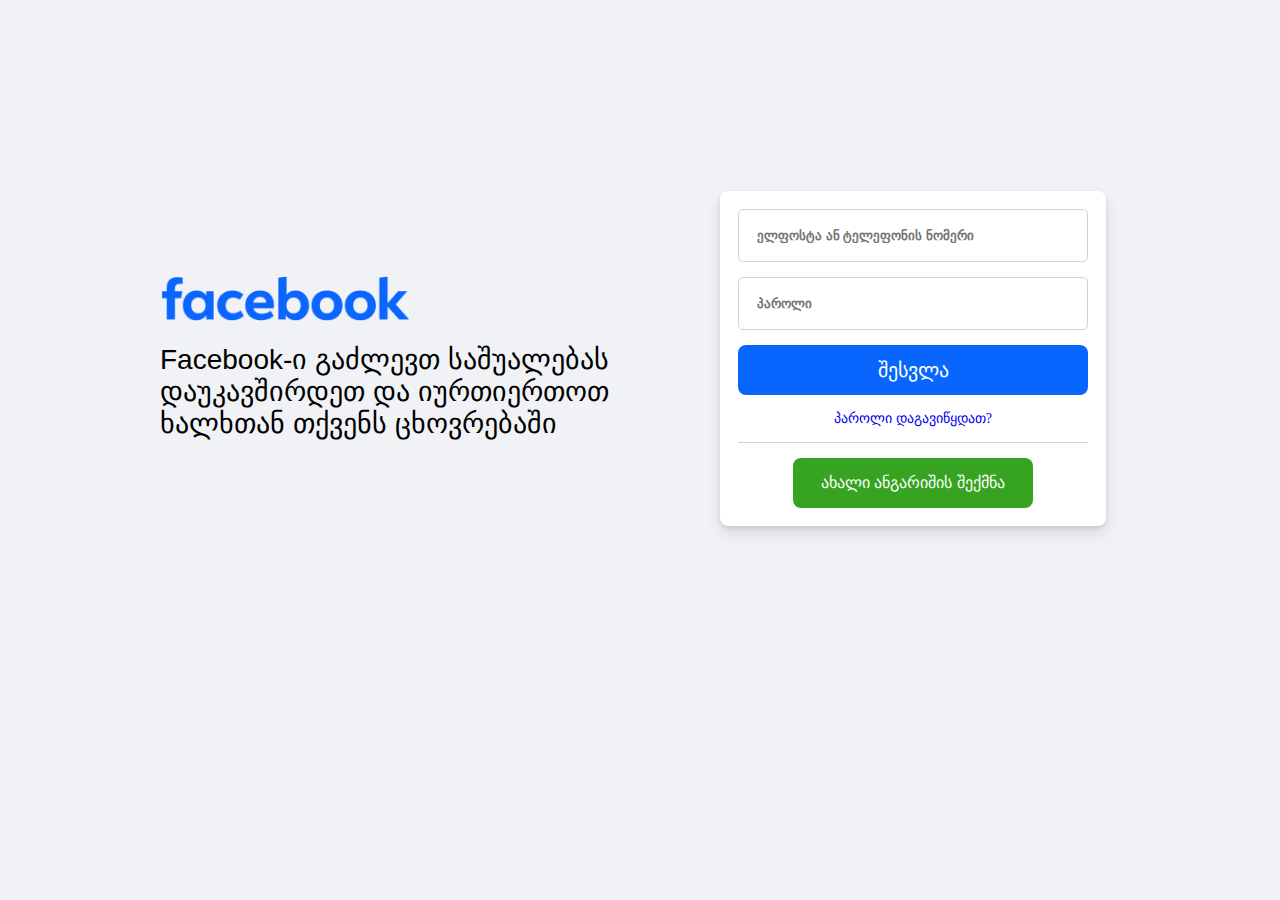
<file: facebook/index.html>
<!DOCTYPE html>
<html lang="en">
<head>
    <meta charset="UTF-8">
    <meta name="viewport" content="width=device-width, initial-scale=1.0">
    <link rel="stylesheet" href="./styles.css">
    <title>Facebook</title>
    <link rel="icon" type="image/x-icon" href="./photos/fb_icon_325x325.png">
</head>
<body>
    <div class="card">
        <div class="container">
            <div class="left-side">
                <h1><img src="./photos/Screenshot 2024-02-13 at 21.05.40.png" alt="" width="250px"></h1>
                <p>Facebook-ი გაძლევთ საშუალებას დაუკავშირდეთ და იურთიერთოთ ხალხთან თქვენს ცხოვრებაში</p>
            </div>
            <div class="right-side">
                <input type="text" placeholder="ელფოსტა ან ტელეფონის ნომერი" id="email">
                <input type="password" placeholder="პაროლი" id="pass">
                <button class="sign-in-btn" id="button">შესვლა</button>
                <a href="#" class="forgot-pass">პაროლი დაგავიწყდათ?</a>
                <div class="line"></div>
                <div style="text-align: center;">
                    <button class="secondBtn">ახალი ანგარიშის შექმნა</button>
                </div>
            </div>
        </div>
    </div>

    <script src="./app.js"></script>
</body>
</html>
</file>
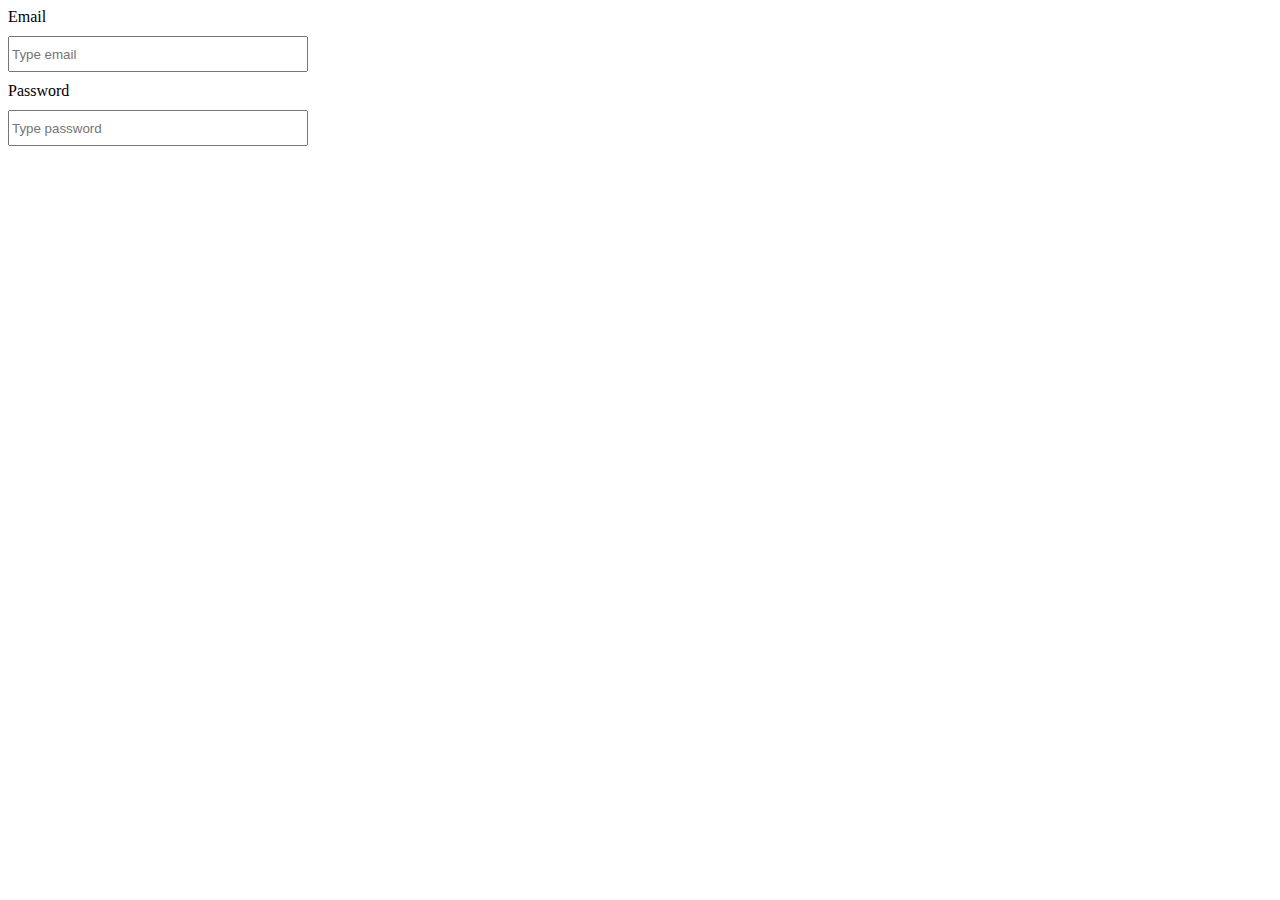
<file: regex/index.html>
<!DOCTYPE html>
<html lang="en">
<head>
    <meta charset="UTF-8">
    <meta name="viewport" content="width=device-width, initial-scale=1.0">
    <title>Document</title>
</head>
<body>
    <style>
        div {
          display: flex;
          flex-direction: column;
          gap: 10px;  
          width: 300px;
        }
        input {
            height: 30px;
        }
        #email_error {
            display: none;
            color: red;
        }
        #pass_error {
            display: none;
            color: red;
        }
    </style>
<div>
    <label for="email">Email</label>
    <input type="text" id="email" placeholder="Type email">
    <div id="email_error">invalid email!</div>
    <label for="email">Password</label>
    <input type="password" id="pass" placeholder="Type password">
    <div id="pass_error">Password invalid!</div>
</div>
    <script src="./app.js"></script>
</body>
</html>
</file>
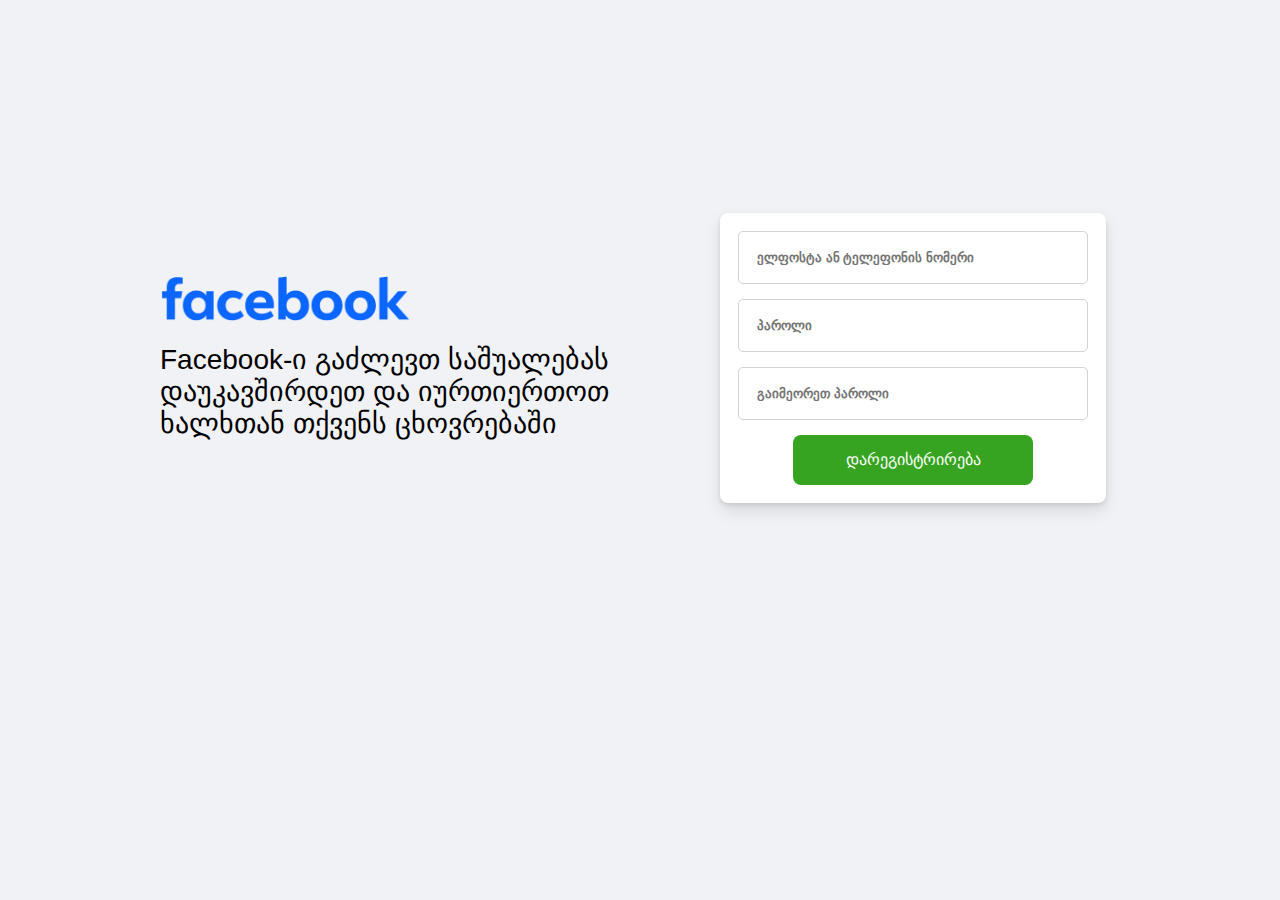
<file: facebook/register.html>
<!DOCTYPE html>
<html lang="en">
<head>
    <meta charset="UTF-8">
    <meta name="viewport" content="width=device-width, initial-scale=1.0">
    <link rel="stylesheet" href="./styles.css">
    <title>Facebook</title>
    <link rel="icon" type="image/x-icon" href="./photos/fb_icon_325x325.png">
</head>
<body>
    <div class="card">
        <div class="container">
            <div class="left-side">
                <h1><img src="./photos/Screenshot 2024-02-13 at 21.05.40.png" alt="" width="250px"></h1>
                <p>Facebook-ი გაძლევთ საშუალებას დაუკავშირდეთ და იურთიერთოთ ხალხთან თქვენს ცხოვრებაში</p>
            </div>
            <div class="right-side">
                <input type="text" placeholder="ელფოსტა ან ტელეფონის ნომერი" id="email">
                <input type="password" placeholder="პაროლი" id="pass">
                <input type="password" placeholder="გაიმეორეთ პაროლი" id="rePass">
                <div class="second-btn">
                <button class="secondBtn">დარეგისტრირება</button>
                 </div>  
            </div>
        </div>
    </div>
</div>
<script src="register.js"></script>
</body>
</html>
</file>
<file: facebook/styles.css>
* {
    box-sizing: border-box;
}
body {
    background: #f0f2f5;
    display: flex;
    justify-content: center;
     align-items: center;
}
.container {
    width: 1000px;
    height: 700px;
    align-items: center;
    display: flex;
    padding-inline: 20px;
    gap: 100px;
}
h1 {
    margin: 0px;
}
p {
    width: 460px;
    font-size: 28px;
    font-weight: normal;
    line-height: 32px;
    margin: 0px;
    padding-top: 15px;
    font-family: SFProDisplay-Regular, Helvetica, Arial, sans-serif;
}
.right-side {
    display: flex;
    flex-direction: column;
    gap: 15px;
    background-color: white;
    padding: 18px 18px 18px 18px;
    border-radius: 8px;
    box-shadow: 0 2px 4px rgba(0, 0, 0, .1), 0 8px 16px rgba(0, 0, 0, .1);
    border: 0px;
}
input {
    width: 350px;
    padding: 18px 18px 18px 18px;
    border-radius: 5px;
    border: 1px solid lightgrey;
    font-weight: 600;
    color: gray;
}
.sign-in-btn{
    background-color: #0866ff;
    border: 0px;
    border-radius: 8px;
    color: white;
    cursor: pointer;
    font-size: 20px;
    line-height: 48px;
}
.forgot-pass {
    text-align: center;
    text-decoration: none;
    font-size: 14px;
}
.forgot-pass:hover {
    text-decoration: underline;
}
.line {
    height: 1px;
    width: 100%;
    background-color: lightgrey;
}
.secondBtn {
    background-color: #36a420;
    color: white;
    border: 0px;
    border-radius: 8px;
    font-size: 16px;
    font-weight: 400;
    line-height: 48px;
    width: 240px;
    cursor: pointer;
}
.second-btn {
    display: flex;
    justify-content: center;
}
</file>
